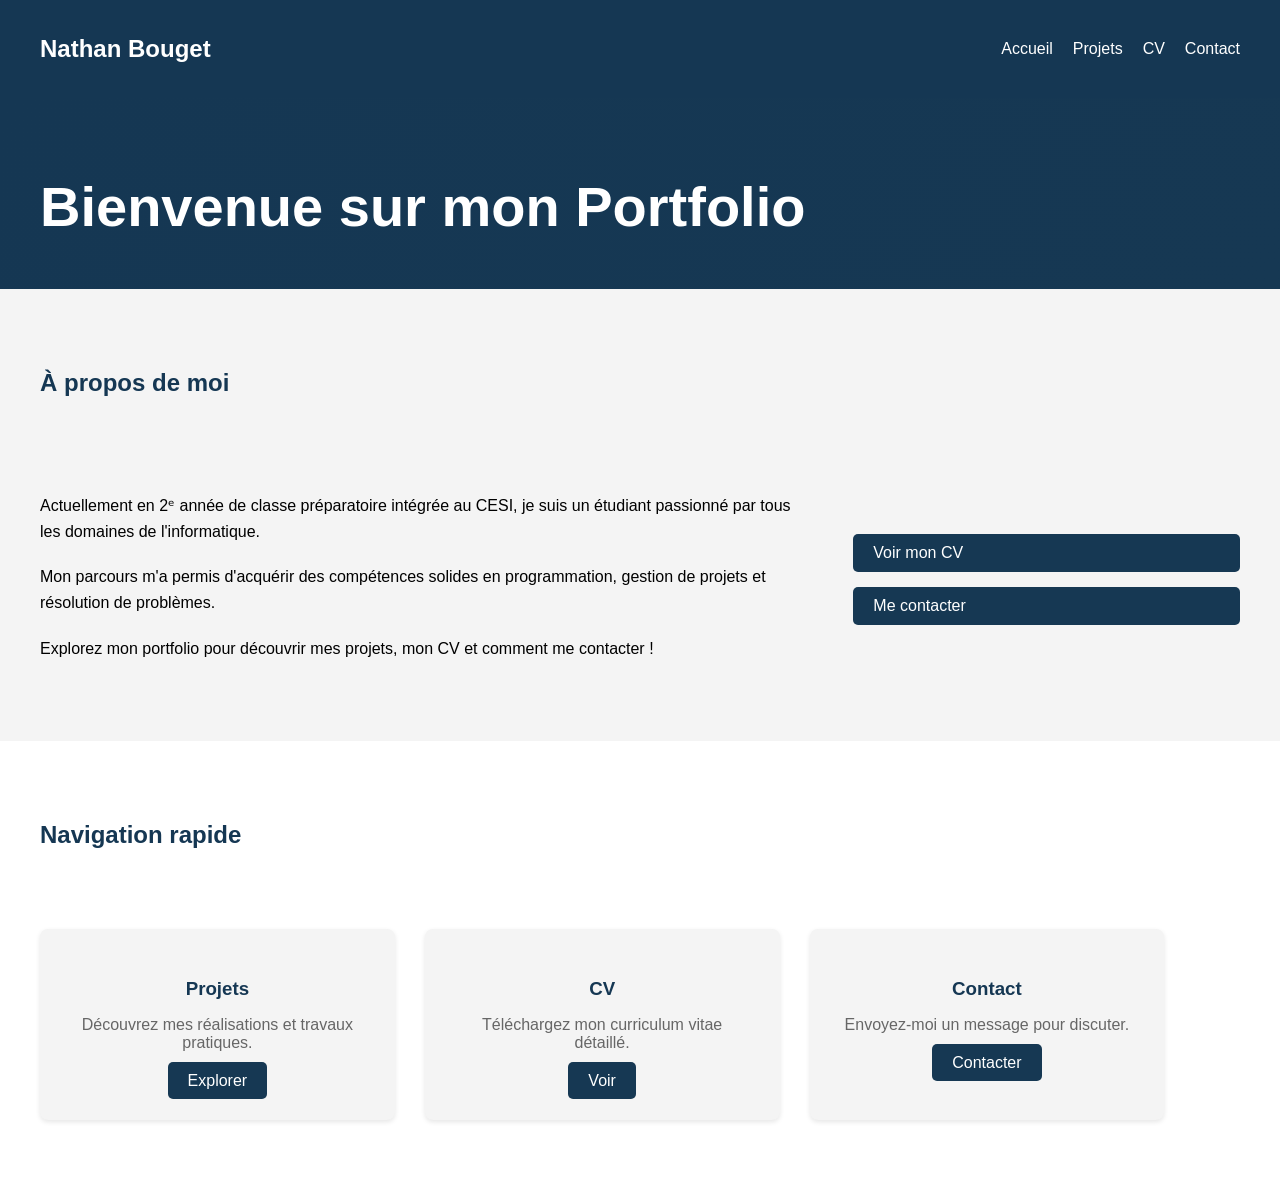
<file: index.html>
<html>
    <head>
        <title> Redirection HTML </title>
        <link rel="icon" type="image/x-icon" href="favicon.ico">
        <script> 
        function isMobileDevice() { 
 if( navigator.userAgent.match(/iPhone/i)
 || navigator.userAgent.match(/webOS/i)
 || navigator.userAgent.match(/Android/i)
 || navigator.userAgent.match(/iPad/i)
 || navigator.userAgent.match(/iPod/i)
 || navigator.userAgent.match(/BlackBerry/i)
 || navigator.userAgent.match(/Windows Phone/i)
 ){
    return true;
  }
 else {
    return false;
  }
}
            if (isMobileDevice()){
                document.head.innerHTML= '<meta http-equiv="refresh" content="0; URL=Accueil.html">';
            } else {
                document.head.innerHTML= '<meta http-equiv="refresh" content="0; URL=Accueil.html">'
            }
            </script>
    </head>

    <body>
    </body>
</html>
</file>
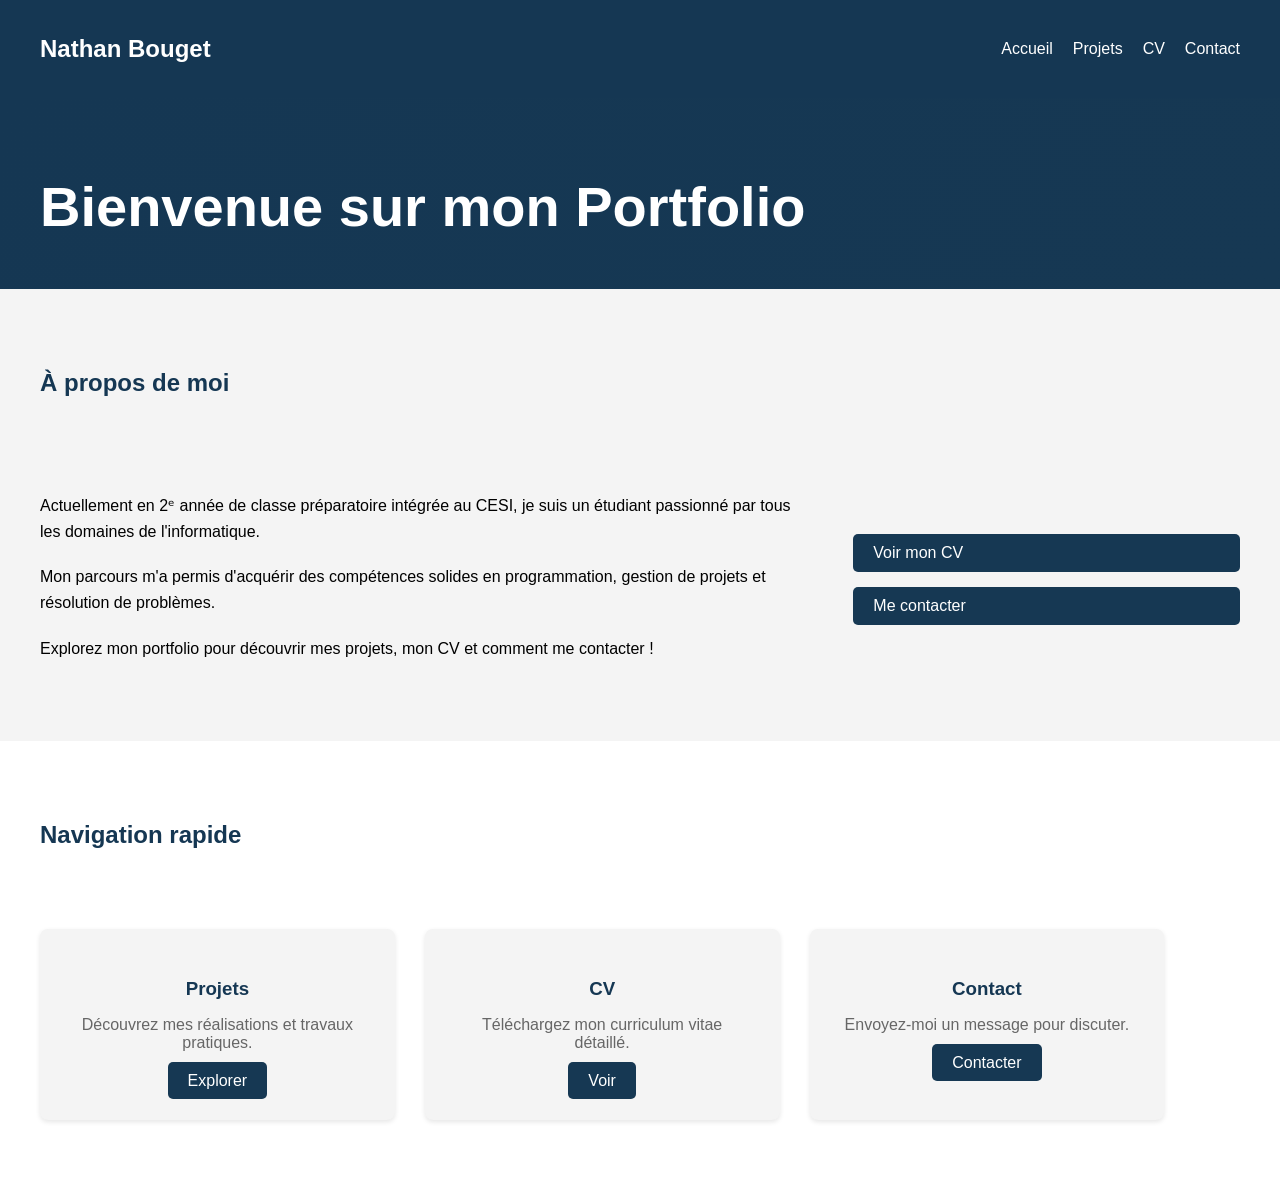
<file: Accueil.html>
<!DOCTYPE html>
<html lang="fr">

<head>
<meta charset="UTF-8">
<meta name="viewport" content="width=device-width, initial-scale=1.0">
<title>Portfolio - Nathan Bouget</title>
<link rel="stylesheet" href="css/style.css">
</head>

<body>

<header>
<nav class="navbar">
<h1 class="logo">Nathan Bouget</h1>

<ul class="nav-links">
<li><a href="Accueil.html">Accueil</a></li>
<li><a href="Projets.html">Projets</a></li>
<li><a href="Cv.html">CV</a></li>
<li><a href="Contact.html">Contact</a></li>
</ul>
</nav>
</header>

<section class="home-hero">
    <div class="container">
        <h1>Bienvenue sur mon Portfolio </h1>
        </div>
</section>

<section class="about">
    <div class="container">
        <h2>À propos de moi</h2>
        <div class="about-content">
            <div class="about-text">
                <p>Actuellement en 2ᵉ année de classe préparatoire intégrée au CESI, je suis un étudiant passionné par tous les domaines de l'informatique.</p>
                <p>Mon parcours m'a permis d'acquérir des compétences solides en programmation, gestion de projets et résolution de problèmes.</p>
                <p>Explorez mon portfolio pour découvrir mes projets, mon CV et comment me contacter !</p>
            </div>
            <div class="about-links">
                <a href="Cv.html" class="button">Voir mon CV</a>
                <a href="Contact.html" class="button">Me contacter</a>
            </div>
        </div>
    </div>
</section>

<section class="quick-nav">
    <div class="container">
        <h2>Navigation rapide</h2>
        <div class="nav-cards">
            <div class="nav-card">
                <h3>Projets</h3>
                <p>Découvrez mes réalisations et travaux pratiques.</p>
                <a href="Projets.html" class="button">Explorer</a>
            </div>
            <div class="nav-card">
                <h3>CV</h3>
                <p>Téléchargez mon curriculum vitae détaillé.</p>
                <a href="Cv.html" class="button">Voir</a>
            </div>
            <div class="nav-card">
                <h3>Contact</h3>
                <p>Envoyez-moi un message pour discuter.</p>
                <a href="Contact.html" class="button">Contacter</a>
            </div>
        </div>
    </div>
</section>

</body>
</html>
</file>
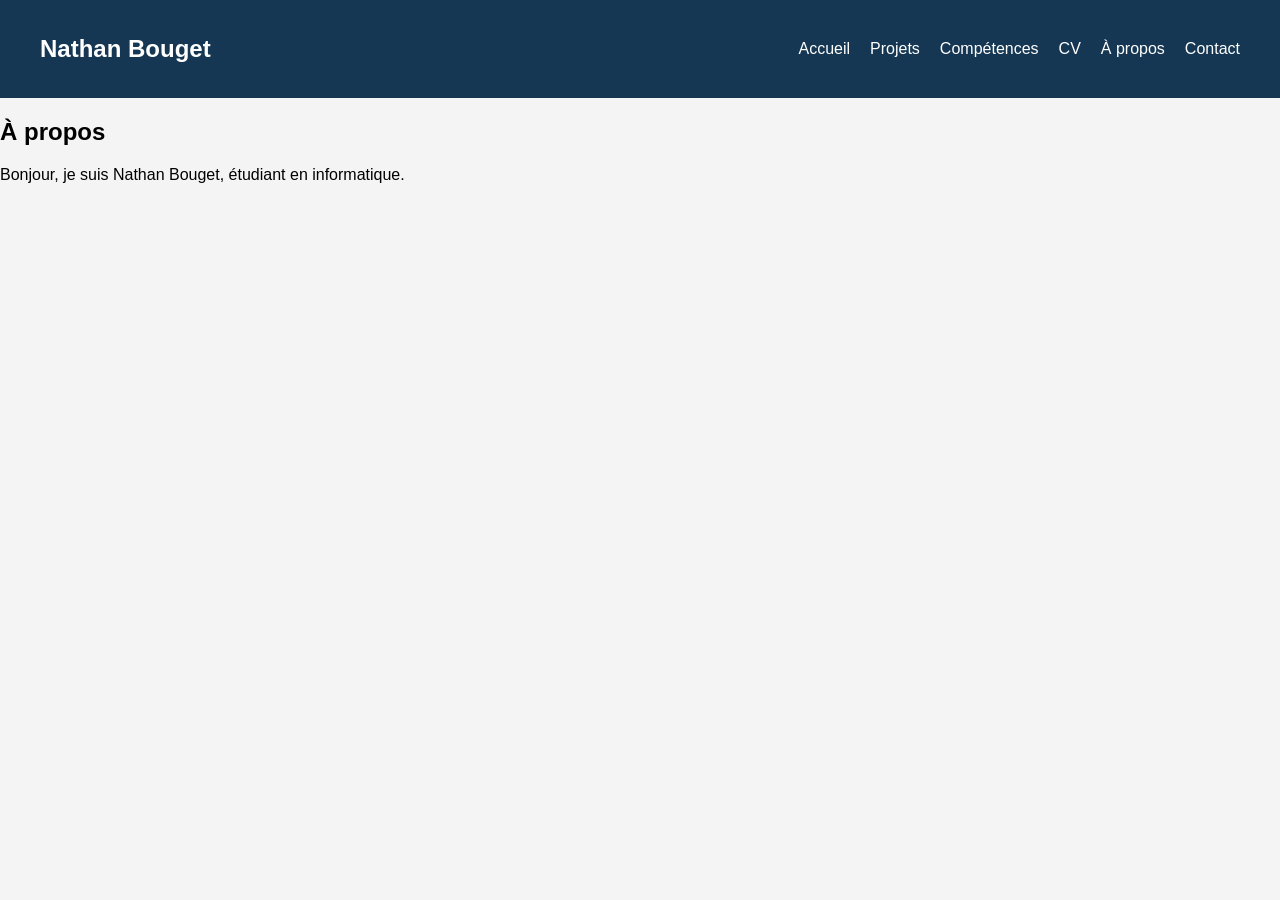
<file: apropos.html>
<!DOCTYPE html>
<html lang="fr">

<head>
<meta charset="UTF-8">
<title>Portfolio - Nathan Bouget</title>
<link rel="stylesheet" href="css/style.css">
</head>

<body>

<header>
<nav class="navbar">
<h1 class="logo">Nathan Bouget</h1>

<ul class="nav-links">
<li><a href="Accueil.html">Accueil</a></li>
<li><a href="Projets.html">Projets</a></li>
<li><a href="Competences.html">Compétences</a></li>
<li><a href="Cv.html">CV</a></li>
<li><a href="APropos.html">À propos</a></li>
<li><a href="Contact.html">Contact</a></li>
</ul>
</nav>
</header>

<section class="a_propos">
<h2>À propos</h2>
<p>Bonjour, je suis Nathan Bouget, étudiant en informatique.</p>
</section>

</body>
</html>
</file>
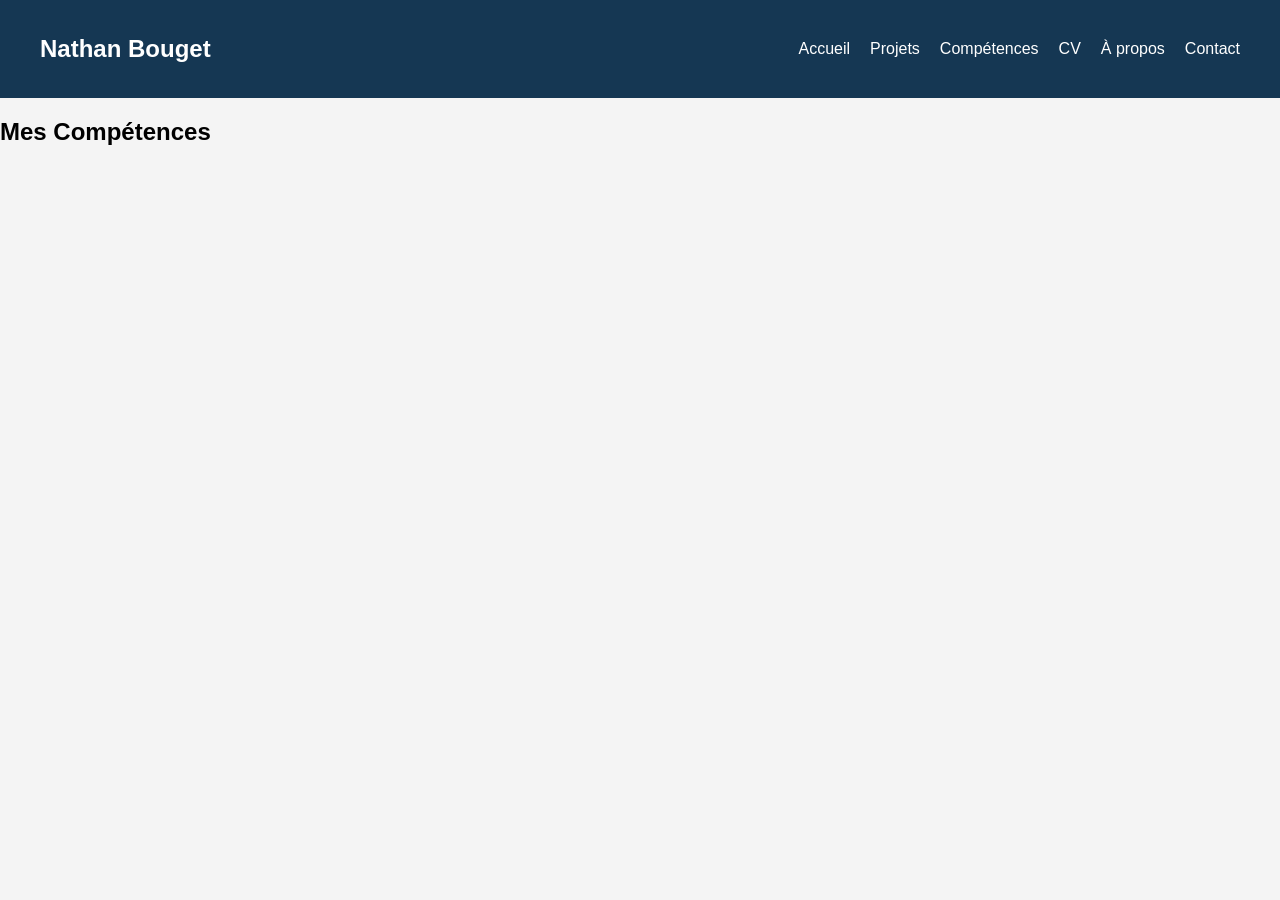
<file: competences.html>
<!DOCTYPE html>
<html lang="fr">

<head>
<meta charset="UTF-8">
<title>Portfolio - Nathan Bouget</title>
<link rel="stylesheet" href="css/style.css">
</head>

<body>

<header>
<nav class="navbar">
<h1 class="logo">Nathan Bouget</h1>

<ul class="nav-links">
<li><a href="Accueil.html">Accueil</a></li>
<li><a href="Projets.html">Projets</a></li>
<li><a href="Competences.html">Compétences</a></li>
<li><a href="Cv.html">CV</a></li>
<li><a href="APropos.html">À propos</a></li>
<li><a href="Contact.html">Contact</a></li>
</ul>
</nav>
</header>

<section class="competences">
<h2>Mes Compétences</h2>



</section>


</body>
</html>
</file>
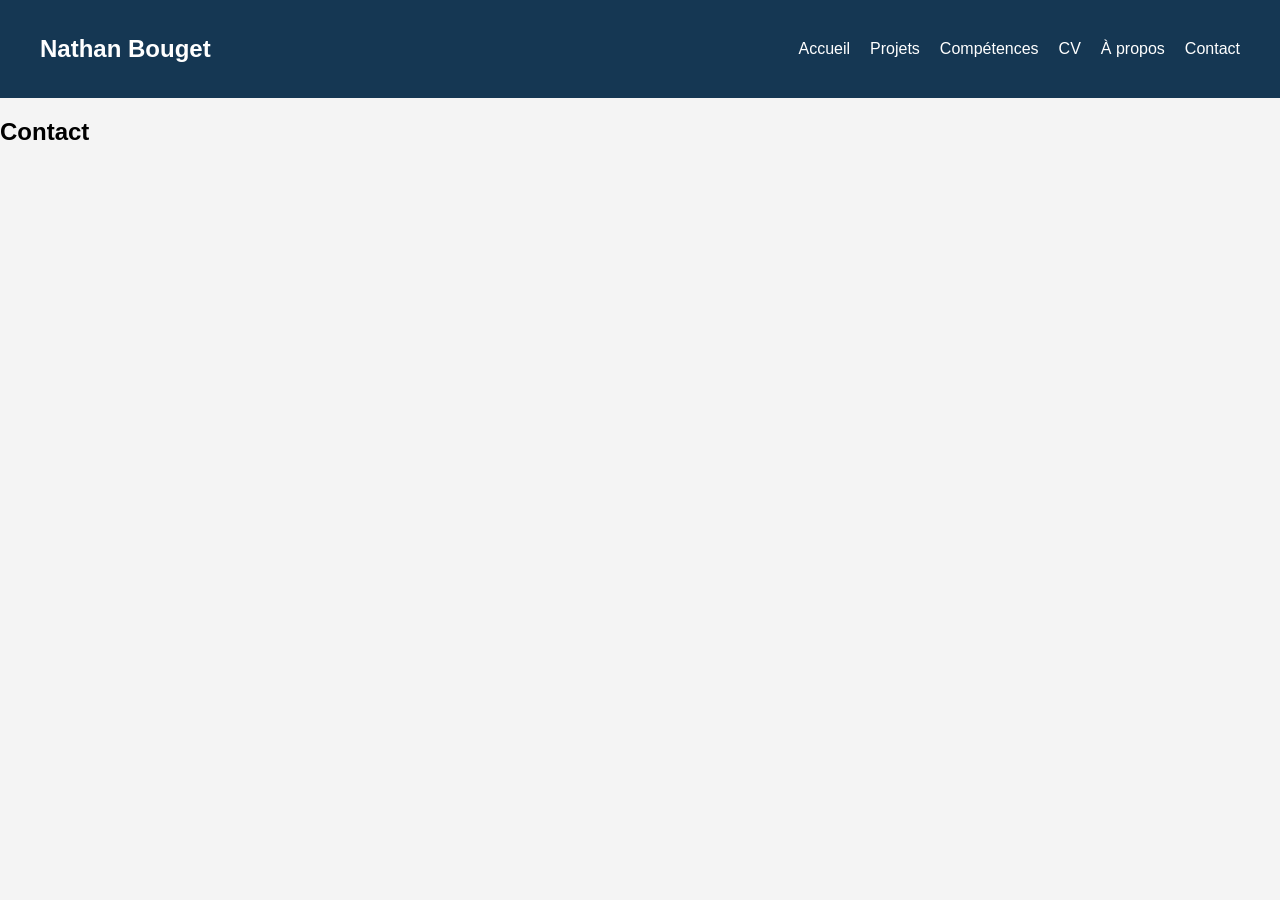
<file: contact.html>
<!DOCTYPE html>
<html lang="fr">

<head>
<meta charset="UTF-8">
<title>Portfolio - Nathan Bouget</title>
<link rel="stylesheet" href="css/style.css">
</head>

<body>

<header>
<nav class="navbar">
<h1 class="logo">Nathan Bouget</h1>

<ul class="nav-links">
<li><a href="index.html">Accueil</a></li>
<li><a href="projets.html">Projets</a></li>
<li><a href="competences.html">Compétences</a></li>
<li><a href="cv.html">CV</a></li>
<li><a href="apropos.html">À propos</a></li>
<li><a href="contact.html">Contact</a></li>
</ul>
</nav>
</header>

<section class="contact">
    <h2>Contact</h2>
    

</section>

</body>
</html>
</file>
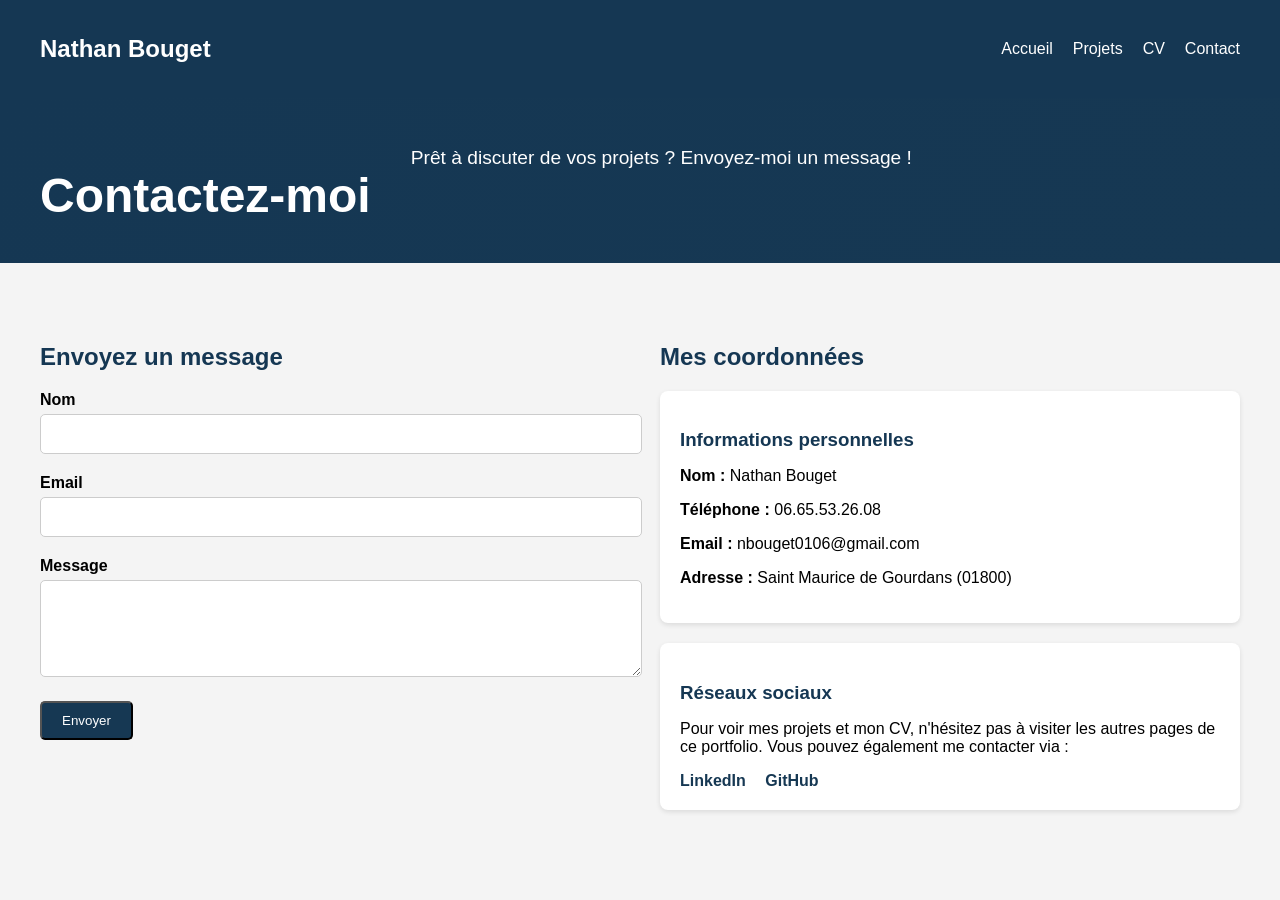
<file: Contact.html>
<!DOCTYPE html>
<html lang="fr">

<head>
<meta charset="UTF-8">
<meta name="viewport" content="width=device-width, initial-scale=1.0">
<title>Portfolio - Nathan Bouget</title>
<link rel="stylesheet" href="css/style.css">
</head>

<body>

<header>
<nav class="navbar">
<h1 class="logo">Nathan Bouget</h1>

<ul class="nav-links">
    <li><a href="Accueil.html">Accueil</a></li>
    <li><a href="Projets.html">Projets</a></li>
    <li><a href="Cv.html">CV</a></li>
    <li><a href="Contact.html">Contact</a></li>
</ul>
</nav>
</header>

<section class="contact-hero">
    <div class="container">
        <h1>Contactez-moi</h1>
        <p>Prêt à discuter de vos projets ? Envoyez-moi un message !</p>
    </div>
</section>

<section class="contact-content">
    <div class="container">
        <div class="contact-form">
            <h2>Envoyez un message</h2>
            <form action="https://formspree.io/f/mnjgonba" method="POST">
                <div class="form-group">
                    <label for="name">Nom</label>
                    <input type="text" id="name" name="name" required>
                </div>
                <div class="form-group">
                    <label for="email">Email </label>
                    <input type="email" id="email" name="email" required>
                </div>
                <div class="form-group">
                    <label for="message">Message</label>
                    <textarea id="message" name="message" rows="5" required></textarea>
                </div>
                <button type="submit" class="button">Envoyer</button>
            </form>
        </div>

        <div class="contact-info">
            <h2>Mes coordonnées</h2>
            <div class="info-card">
                <h3>Informations personnelles</h3>
                <p><strong>Nom :</strong> Nathan Bouget</p>
                <p><strong>Téléphone :</strong> 06.65.53.26.08</p>
                <p><strong>Email :</strong> nbouget0106@gmail.com</p>
                <p><strong>Adresse :</strong> Saint Maurice de Gourdans (01800)</p>
            </div>
            <div class="info-card">
                <h3>Réseaux sociaux</h3>
                <p>Pour voir mes projets et mon CV, n'hésitez pas à visiter les autres pages de ce portfolio. Vous pouvez également me contacter via :</p>
                <a href="https://www.linkedin.com/in/nathan-bouget-9b1a4b1b6/" target="_blank" class="social-link">LinkedIn</a>
                <a href="https://github.com/nathanbouget" target="_blank" class="social-link">GitHub</a>
            </div>
        </div>
    </div>
</section>

</body>
</html>
</file>
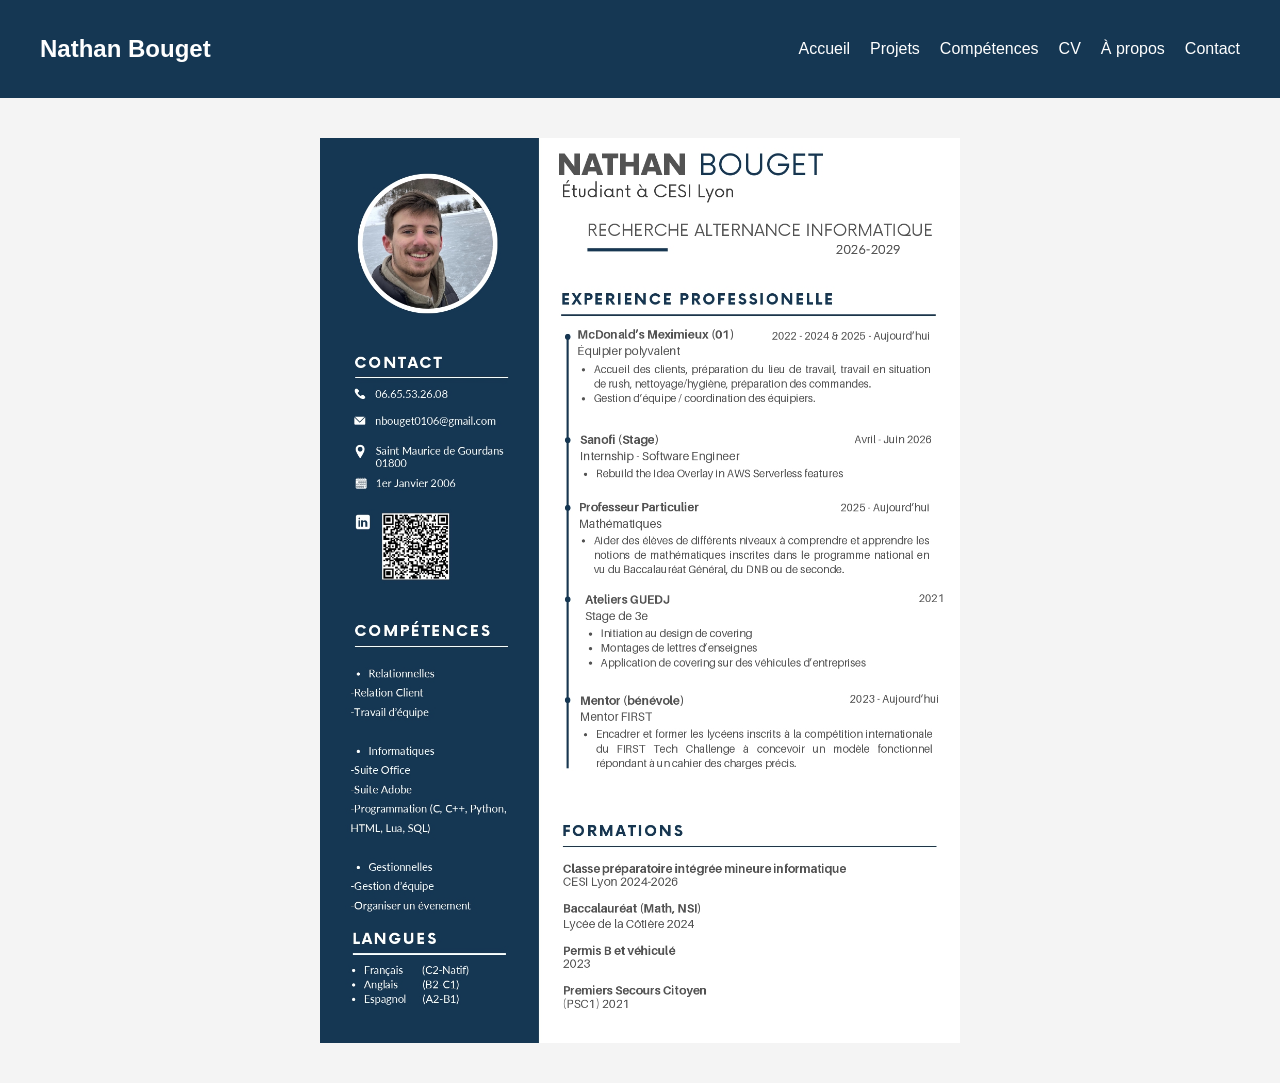
<file: cv.html>
<!DOCTYPE html>
<html lang="fr">

<head>
<meta charset="UTF-8">
<meta name="viewport" content="width=device-width, initial-scale=1.0">
<title>Portfolio - Nathan Bouget</title>
<link rel="stylesheet" href="css/style.css">
</head>

<body>

<header>
<nav class="navbar">
<h1 class="logo">Nathan Bouget</h1>

<ul class="nav-links">
<li><a href="Accueil.html">Accueil</a></li>
<li><a href="Projets.html">Projets</a></li>
<li><a href="Competences.html">Compétences</a></li>
<li><a href="Cv.html">CV</a></li>
<li><a href="APropos.html">À propos</a></li>
<li><a href="Contact.html">Contact</a></li>
</ul>
</nav>
</header>

<section>
    <div class="image_cv">
        <img
        src="images/CV.jpg" 
        alt="essayez de recharger la page si vous ne voyez pas l'image du CV"
        />
    </div>
</section>

</body>
</html>
</file>
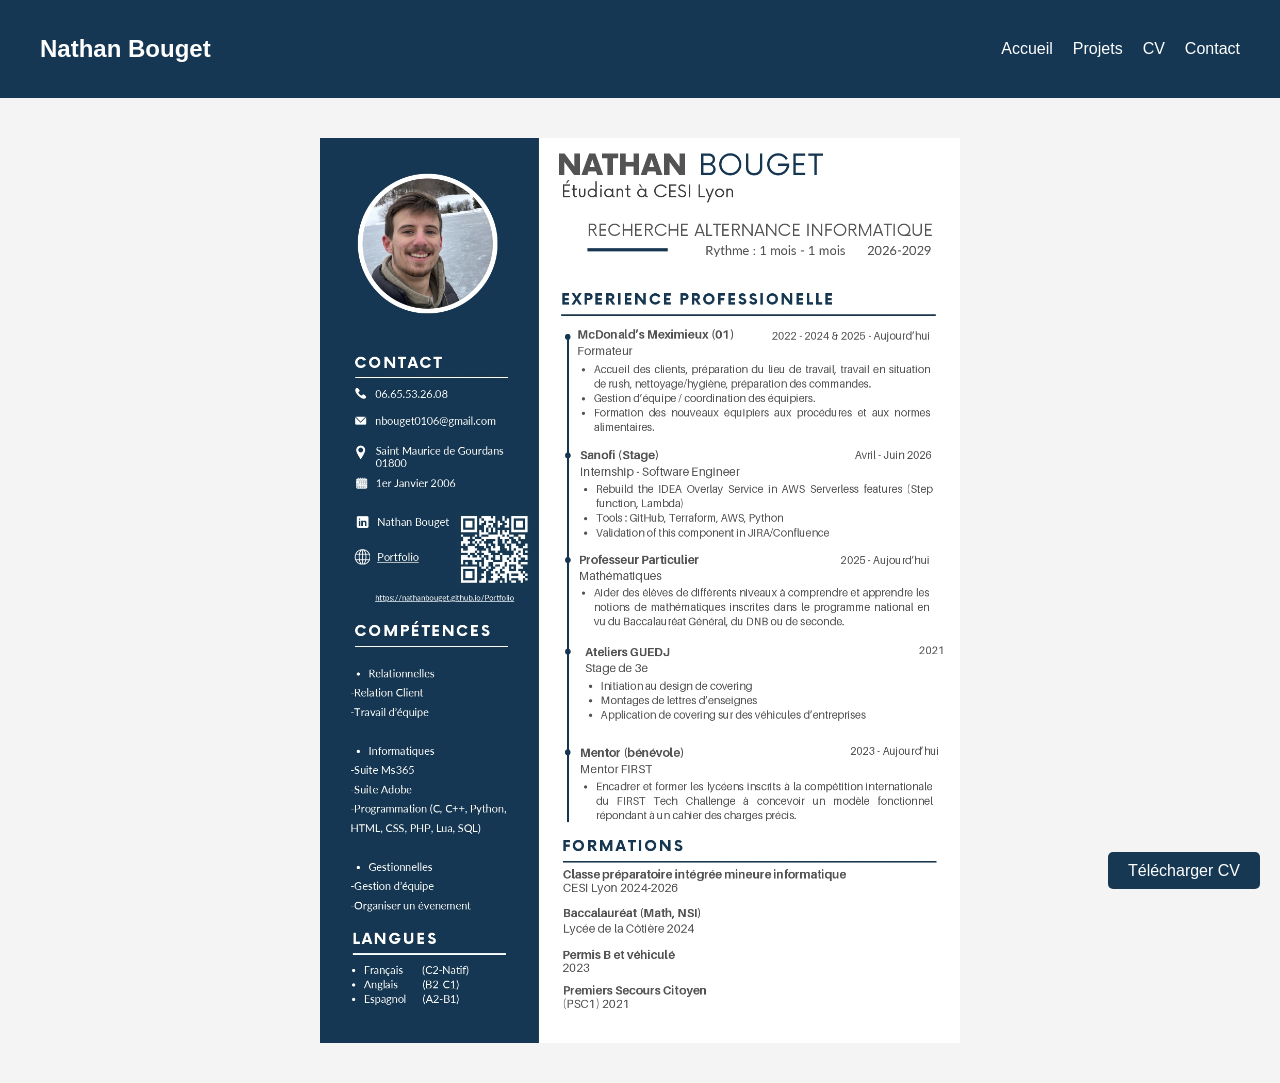
<file: Cv.html>
<!DOCTYPE html>
<html lang="fr">

<head>
<meta charset="UTF-8">
<meta name="viewport" content="width=device-width, initial-scale=1.0">
<title>Portfolio - Nathan Bouget</title>
<link rel="stylesheet" href="css/style.css">
</head>

<body>

<header>
<nav class="navbar">
<h1 class="logo">Nathan Bouget</h1>

<ul class="nav-links">
<li><a href="Accueil.html">Accueil</a></li>
<li><a href="Projets.html">Projets</a></li>
<li><a href="Cv.html">CV</a></li>
<li><a href="Contact.html">Contact</a></li>
</ul>
</nav>
</header>

<section>
    <div class="image_cv">
        <img
        src="images/CV_Bouget_Nathan.jpg" 
        alt="essayez de recharger la page si vous ne voyez pas l'image du CV"
        />
    </div>    <div class="download_cv">
        <a href="images/CV_Bouget_Nathan.jpg"  download="CV_Nathan_Bouget.jpg" class="button">Télécharger CV</a>
    </div></section>

</body>
</html>
</file>
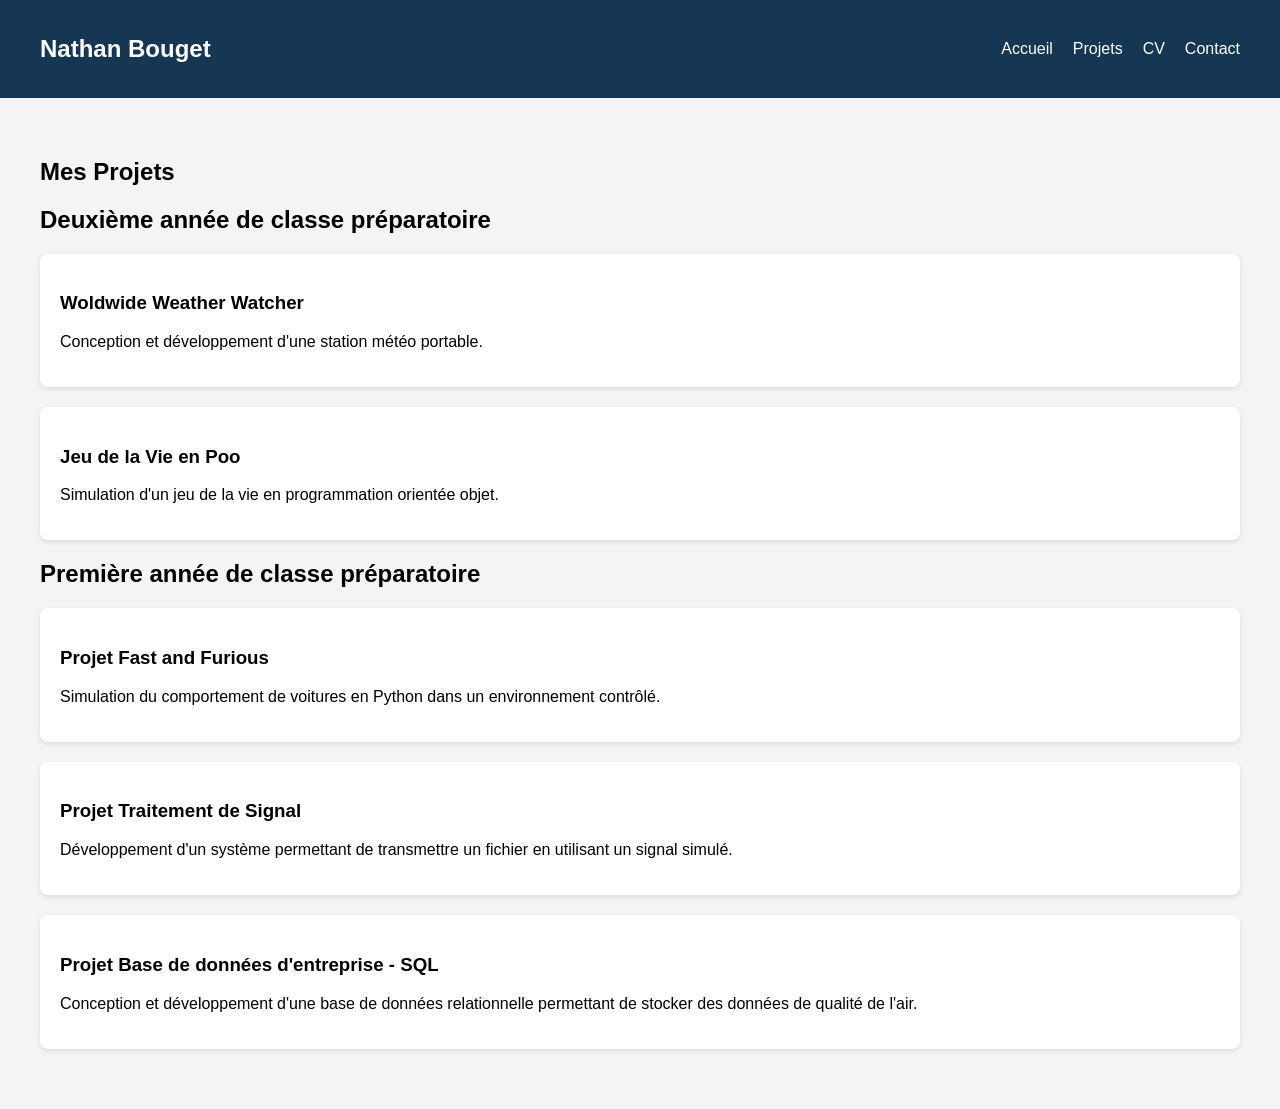
<file: Projets.html>
<!DOCTYPE html>
<html lang="fr">

<head>
<meta charset="UTF-8">
<title>Portfolio - Nathan Bouget</title>
<link rel="stylesheet" href="css/style.css">
</head>

<body>

<header>
<nav class="navbar">
<h1 class="logo">Nathan Bouget</h1>

<ul class="nav-links">
<li><a href="Accueil.html">Accueil</a></li>
<li><a href="Projets.html">Projets</a></li>
<li><a href="Cv.html">CV</a></li>
<li><a href="Contact.html">Contact</a></li>
</ul>
</nav>
</header>

<section class="projects">

<h1>Mes Projets</h1>

<h2>Deuxième année de classe préparatoire</h2>

<article class="project-card" onclick="toggleProject(this)">

<h3>Woldwide Weather Watcher</h3>
<p class="short">
Conception et développement d'une station météo portable.</p>
<div class="details">
<p>
L'objectif de ce projet était d'assembler et de programmer une petite station météo fonctionnant sur la base d'une carte Arduino et qui récupère périodiquement des informations tels que la température, l'humidité ou la positions GPS et les enregisre sur une carte SD.
<br>
<img class="img-SQL" src="images/bdd_sql_a1.png" alt="Schéma de la base de données d'entreprise"/>
</p>
<p><strong>Technologies :</strong> C, C++</p>
<p><strong>Compétences :</strong> Programmation optimisée pour système embarqué, lecture de capteurs, formater correctement une carte SD</p>

</div>

</article>



<article class="project-card" onclick="toggleProject(this)">

<h3>Jeu de la Vie en Poo</h3>
<p class="short">
Simulation d'un jeu de la vie en programmation orientée objet.
</p>
<div class="details">
<p>
Ce projet consistait à simuler le jeu de la vie de John Conway en utilisant la programmation orientée objet. Le jeu de la vie est un automate cellulaire où chaque cellule peut être vivante ou morte, et son état évolue en fonction de règles simples basées sur les états de ses voisins. Nous avons fait ce projet en utilisant le langage python et avons créé une interface graphique pour visualiser l'évolution du jeu. De plus nous avons implémenté un moyen de sauvegarder et de charger des configurations de cellules pour pouvoir les réutiliser ultérieurement. Finalement, nous avont ajouté des paramètres personnalisables pour les règles du jeu, permettant ainsi d'explorer différentes variantes du jeu de la vie.
<br>
<div class="image-container">
    <img class="img-Poo1" src="images/terminal_poo.png" alt="Terminal permettant de parametrer le jeu"/>
    <img class="img-Poo2" src="images/game_poo.png" alt="Interface graphique du jeu"/>
</div>
<br>
Ce projet nous a permis de mettre en pratique nos compétences en programmation orientée objet, en développement d'interfaces graphiques et en gestion de fichiers pour créer une simulation interactive du jeu de la vie.
</p>
<p><strong>Technologies :</strong> Python</p>
<p><strong>Compétences :</strong> programmation orientée objet, développement d'interfaces graphiques, gestion de fichiers</p>

</div>

</article>










<h2>Première année de classe préparatoire</h2>



<article class="project-card" onclick="toggleProject(this)">

<h3>Projet Fast and Furious</h3>

<p class="short">
Simulation du comportement de voitures en Python dans un environnement contrôlé.
</p>

<div class="details">

<p>
Ce projet consistait à simuler le comportement de voitures dans un circuit défini en utilisant Python.
Pour cela nous avons utilisé la bibliothèque numpy pour les calculs numériques. Ce projet ne comprenait pas d'interface graphique. Mais cette image reporésente le parcours que devaient parcourir les voitures dans le projet.
<br>
<img class="img-faf" src="images/parcours_mecanique.PNG" alt="Image du projet Fast and Furious"/>
<br>
Nous avions une sélection de voitures avec des caractéristiques différentes (masse, accélération, dimentions, etc.) auxquelles nous pouvions ajouter du nos, une jupe, et/ou ub aileron. Nous devions simuler leur comportement en fonction de ces caractéristiques et du circuit. Nous avons utilisé des équations de mouvement pour calculer la position et la vitesse des voitures à des endroits spécifiques du circuit, en tenant compte de facteurs tels que la friction et les forces appliquées. Le projet nous a permis de mettre en pratique nos compétences en programmation et en physique pour créer une simulation du comportement des voitures sur le circuit.
</p>

<p><strong>Technologies :</strong> Python</p>

<p><strong>Compétences :</strong> simulation, programmation, calcul numérique</p>

</div>

</article>





<article class="project-card" onclick="toggleProject(this)">

<h3>Projet Traitement de Signal</h3>

<p class="short">
Développement d'un système permettant de transmettre un fichier en utilisant un signal simulé.
</p>

<div class="details">

<p>
Dans ce projet de traitement du signal, nous avons conçu un système capable de transformer un fichier numérique en signal transmissible, puis de reconstruire le fichier à partir du signal reçu.

Le programme encode les données sous forme de signal, simule leur transmission et applique un processus de décodage pour récupérer les informations d’origine.
<br>
<img class="img-Signal" src="images/etapes_signal.png" alt="Étapes suivies afin de moduler et démoduler un fichier en onde sonore"/>
<br>
Ce projet permet de comprendre les principes fondamentaux de la communication numérique.
</p>

<p><strong>Technologies :</strong> Python</p>

<p><strong>Compétences :</strong> traitement de signal, programmation, encodage et décodage de données, manipulation de fichiers, simulation de transmission</p>

</div>

</article>





<article class="project-card" onclick="toggleProject(this)">

<h3>Projet Base de données d'entreprise - SQL</h3>
<p class="short">
Conception et développement d'une base de données relationnelle permettant de stocker des données de qualité de l'air.
</p>
<div class="details">
<p>
Ce projet consistait à développer une base de données pour centraliser les données publiques relatives à la qualité de l'air dans plusieurs villes de France. Le système devait permettre de gérer les agences régionales responsables des capteurs, le personnel travaillant dans ces agences ainsi que les capteurs mesurant la concentration de différents gaz dans l'atmosphère.
<br>
<img class="img-SQL" src="images/bdd_sql_a1.png" alt="Schéma de la base de données d'entreprise"/>
</p>
<p><strong>Technologies :</strong> SQL, MySQL, Looping MCD</p>
<p><strong>Compétences :</strong> modélisation de base de données relationnelles, conception de schémas de données, écriture de requêtes SQL</p>

</div>

</article>






</section>



<script>
function toggleProject(card) {

card.classList.toggle("active");

const details = card.querySelector(".details");

if(details.style.display === "block"){
details.style.display = "none";
}else{
details.style.display = "block";
}

}
</script>




</body>
</html>
</file>
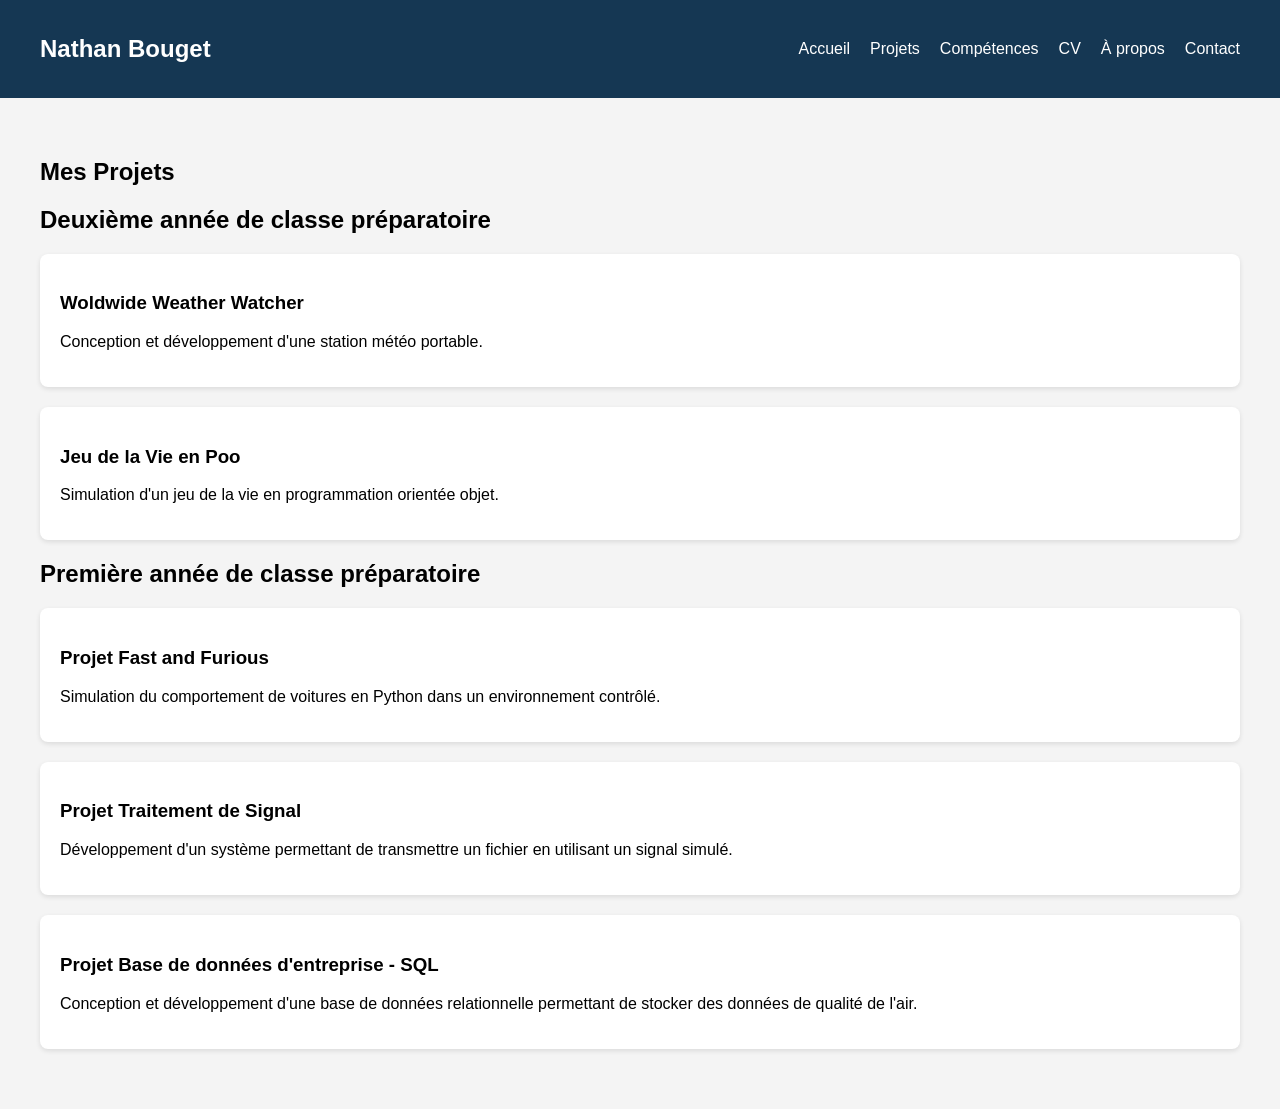
<file: projets.html>
<!DOCTYPE html>
<html lang="fr">

<head>
<meta charset="UTF-8">
<title>Portfolio - Nathan Bouget</title>
<link rel="stylesheet" href="css/style.css">
</head>

<body>

<header>
<nav class="navbar">
<h1 class="logo">Nathan Bouget</h1>

<ul class="nav-links">
<li><a href="Accueil.html">Accueil</a></li>
<li><a href="Projets.html">Projets</a></li>
<li><a href="Competences.html">Compétences</a></li>
<li><a href="Cv.html">CV</a></li>
<li><a href="APropos.html">À propos</a></li>
<li><a href="Contact.html">Contact</a></li>
</ul>
</nav>
</header>

<section class="projects">

<h1>Mes Projets</h1>

<h2>Deuxième année de classe préparatoire</h2>

<article class="project-card" onclick="toggleProject(this)">

<h3>Woldwide Weather Watcher</h3>
<p class="short">
Conception et développement d'une station météo portable.</p>
<div class="details">
<p>
L'objectif de ce projet était d'assembler et de programmer une petite station météo fonctionnant sur la base d'une carte Arduino et qui récupère périodiquement des informations tels que la température, l'humidité ou la positions GPS et les enregisre sur une carte SD.
<br>
<img class="img-SQL" src="images/bdd_sql_a1.png" alt="Schéma de la base de données d'entreprise"/>
</p>
<p><strong>Technologies :</strong> C, C++</p>
<p><strong>Compétences :</strong> Programmation optimisée pour système embarqué, lecture de capteurs, formater correctement une carte SD</p>

</div>

</article>



<article class="project-card" onclick="toggleProject(this)">

<h3>Jeu de la Vie en Poo</h3>
<p class="short">
Simulation d'un jeu de la vie en programmation orientée objet.
</p>
<div class="details">
<p>
Ce projet consistait à simuler le jeu de la vie de John Conway en utilisant la programmation orientée objet. Le jeu de la vie est un automate cellulaire où chaque cellule peut être vivante ou morte, et son état évolue en fonction de règles simples basées sur les états de ses voisins. Nous avons fait ce projet en utilisant le langage python et avons créé une interface graphique pour visualiser l'évolution du jeu. De plus nous avons implémenté un moyen de sauvegarder et de charger des configurations de cellules pour pouvoir les réutiliser ultérieurement. Finalement, nous avont ajouté des paramètres personnalisables pour les règles du jeu, permettant ainsi d'explorer différentes variantes du jeu de la vie.
<br>
<div class="image-container">
    <img class="img-Poo1" src="images/terminal_poo.png" alt="Terminal permettant de parametrer le jeu"/>
    <img class="img-Poo2" src="images/game_poo.png" alt="Interface graphique du jeu"/>
</div>
<br>
Ce projet nous a permis de mettre en pratique nos compétences en programmation orientée objet, en développement d'interfaces graphiques et en gestion de fichiers pour créer une simulation interactive du jeu de la vie.
</p>
<p><strong>Technologies :</strong> Python</p>
<p><strong>Compétences :</strong> programmation orientée objet, développement d'interfaces graphiques, gestion de fichiers</p>

</div>

</article>










<h2>Première année de classe préparatoire</h2>



<article class="project-card" onclick="toggleProject(this)">

<h3>Projet Fast and Furious</h3>

<p class="short">
Simulation du comportement de voitures en Python dans un environnement contrôlé.
</p>

<div class="details">

<p>
Ce projet consistait à simuler le comportement de voitures dans un circuit défini en utilisant Python.
Pour cela nous avons utilisé la bibliothèque numpy pour les calculs numériques. Ce projet ne comprenait pas d'interface graphique. Mais cette image reporésente le parcours que devaient parcourir les voitures dans le projet.
<br>
<img class="img-faf" src="images/parcours_mecanique.PNG" alt="Image du projet Fast and Furious"/>
<br>
Nous avions une sélection de voitures avec des caractéristiques différentes (masse, accélération, dimentions, etc.) auxquelles nous pouvions ajouter du nos, une jupe, et/ou ub aileron. Nous devions simuler leur comportement en fonction de ces caractéristiques et du circuit. Nous avons utilisé des équations de mouvement pour calculer la position et la vitesse des voitures à des endroits spécifiques du circuit, en tenant compte de facteurs tels que la friction et les forces appliquées. Le projet nous a permis de mettre en pratique nos compétences en programmation et en physique pour créer une simulation du comportement des voitures sur le circuit.
</p>

<p><strong>Technologies :</strong> Python</p>

<p><strong>Compétences :</strong> simulation, programmation, calcul numérique</p>

</div>

</article>





<article class="project-card" onclick="toggleProject(this)">

<h3>Projet Traitement de Signal</h3>

<p class="short">
Développement d'un système permettant de transmettre un fichier en utilisant un signal simulé.
</p>

<div class="details">

<p>
Dans ce projet de traitement du signal, nous avons conçu un système capable de transformer un fichier numérique en signal transmissible, puis de reconstruire le fichier à partir du signal reçu.

Le programme encode les données sous forme de signal, simule leur transmission et applique un processus de décodage pour récupérer les informations d’origine.
<br>
<img class="img-Signal" src="images/etapes_signal.png" alt="Étapes suivies afin de moduler et démoduler un fichier en onde sonore"/>
<br>
Ce projet permet de comprendre les principes fondamentaux de la communication numérique.
</p>

<p><strong>Technologies :</strong> Python</p>

<p><strong>Compétences :</strong> traitement de signal, programmation, encodage et décodage de données, manipulation de fichiers, simulation de transmission</p>

</div>

</article>





<article class="project-card" onclick="toggleProject(this)">

<h3>Projet Base de données d'entreprise - SQL</h3>
<p class="short">
Conception et développement d'une base de données relationnelle permettant de stocker des données de qualité de l'air.
</p>
<div class="details">
<p>
Ce projet consistait à développer une base de données pour centraliser les données publiques relatives à la qualité de l'air dans plusieurs villes de France. Le système devait permettre de gérer les agences régionales responsables des capteurs, le personnel travaillant dans ces agences ainsi que les capteurs mesurant la concentration de différents gaz dans l'atmosphère.
<br>
<img class="img-SQL" src="images/bdd_sql_a1.png" alt="Schéma de la base de données d'entreprise"/>
</p>
<p><strong>Technologies :</strong> SQL, MySQL, Looping MCD</p>
<p><strong>Compétences :</strong> modélisation de base de données relationnelles, conception de schémas de données, écriture de requêtes SQL</p>

</div>

</article>






</section>



<script>
function toggleProject(card) {

card.classList.toggle("active");

const details = card.querySelector(".details");

if(details.style.display === "block"){
details.style.display = "none";
}else{
details.style.display = "block";
}

}
</script>




</body>
</html>
</file>
<file: css/style.css>
body{
font-family: Arial, sans-serif;
margin:0;
background:#f4f4f4;
}

.navbar{
display:flex;
justify-content:space-between;
align-items:center;
background:#153753;
color:white;
padding:15px 40px;
}

.nav-links{
list-style:none;
display:flex;
}

.nav-links li{
margin-left:20px;
}

.nav-links a{
color:white;
text-decoration:none;
}

.nav-links a:hover{
opacity:0.7;
}

.hero{
text-align:center;
padding:100px 20px;
}

.button{
background:#163853;
color:white;
padding:10px 20px;
text-decoration:none;
border-radius:5px;
}

.projects{
padding:40px;
}

.project-card{
background:white;
padding:20px;
margin-bottom:20px;
border-radius:8px;
box-shadow:0 2px 5px rgba(0,0,0,0.1);
cursor:pointer;
transition:all 0.3s ease;
}

.project-card:hover{
transform:scale(1.02);
}

.details{
display:none;
margin-top:15px;
}

.project-card.active{
transform:scale(1.03);
}
.image_cv img{
display:block;
margin:40px auto;
max-width:800px;
width: 50%;
height:auto;
}

.img-faf{
width: 60%;
height: auto;
display: block;
margin: 0 auto;
}

.img-Signal{
width: 40%;
height: auto;
display: block;
margin: 0 auto;
}
.img-SQL{
width: 50%;
height: auto;
display: block;
margin: 0 auto;
}

.download_cv {
position: fixed;
bottom: 20px;
right: 20px;
z-index: 1000;
}

.img-Poo1{
width: 30%;
height: auto;
display: block;
margin: 0 auto;
}
.img-Poo2{
width: 60%;
height: auto;
display: block;
margin: 0 auto;
}

.contact-hero {
    text-align: center;
    padding: 30px 20px;
    background: linear-gradient(135deg, #153753, #163853);
    color: white;
}

.contact-hero h1 {
    font-size: 3em;
    margin-bottom: 10px;
}

.contact-hero p {
    font-size: 1.2em;
}

.contact-content {
    padding: 60px 20px;
    background: #f4f4f4;
}

.container {
    max-width: 1200px;
    margin: 0 auto;
    display: flex;
    flex-wrap: wrap;
    gap: 40px;
}

.contact-form, .contact-info {
    flex: 1;
    min-width: 300px;
}

.contact-form h2, .contact-info h2 {
    color: #153753;
    margin-bottom: 20px;
}

.form-group {
    margin-bottom: 20px;
}

.form-group label {
    display: block;
    margin-bottom: 5px;
    font-weight: bold;
}

.form-group input, .form-group textarea {
    width: 100%;
    padding: 10px;
    border: 1px solid #ccc;
    border-radius: 5px;
    font-size: 1em;
}

.info-card {
    background: white;
    padding: 20px;
    margin-bottom: 20px;
    border-radius: 8px;
    box-shadow: 0 2px 5px rgba(0,0,0,0.1);
}

.info-card h3 {
    color: #153753;
    margin-bottom: 15px;
}

.social-link {
    display: inline-block;
    margin-right: 15px;
    color: #163853;
    text-decoration: none;
    font-weight: bold;
}

.social-link:hover {
    text-decoration: underline;
}

.home-hero {
    text-align: center;
    padding: 30px 20px;
    background: linear-gradient(135deg, #153753, #163853);
    color: white;
}

.home-hero h1 {
    font-size: 3.5em;
    margin-bottom: 20px;
}

.home-hero p {
    font-size: 1.3em;
    margin-bottom: 30px;
}

.about {
    padding: 60px 20px;
    background: #f4f4f4;
}

.about h2 {
    text-align: center;
    color: #153753;
    margin-bottom: 40px;
}

.about-content {
    display: flex;
    flex-wrap: wrap;
    gap: 40px;
    align-items: center;
}

.about-text {
    flex: 2;
    min-width: 300px;
}

.about-text p {
    margin-bottom: 20px;
    line-height: 1.6;
}

.about-links {
    flex: 1;
    display: flex;
    flex-direction: column;
    gap: 15px;
    min-width: 200px;
}

.quick-nav {
    padding: 60px 20px;
    background: white;
}

.quick-nav h2 {
    text-align: center;
    color: #153753;
    margin-bottom: 40px;
}

.nav-cards {
    display: flex;
    flex-wrap: wrap;
    gap: 30px;
    justify-content: center;
}

.nav-card {
    background: #f4f4f4;
    padding: 30px;
    border-radius: 8px;
    box-shadow: 0 2px 5px rgba(0,0,0,0.1);
    text-align: center;
    flex: 1;
    min-width: 250px;
    max-width: 300px;
}

.nav-card h3 {
    color: #153753;
    margin-bottom: 15px;
}

.nav-card p {
    margin-bottom: 20px;
    color: #666;
}

.image-container {
    display: flex;
    justify-content: center;
    gap: 20px; /* Espace entre les images */
    flex-wrap: wrap; /* Permet de passer à la ligne si nécessaire sur petits écrans */
}
</file>
